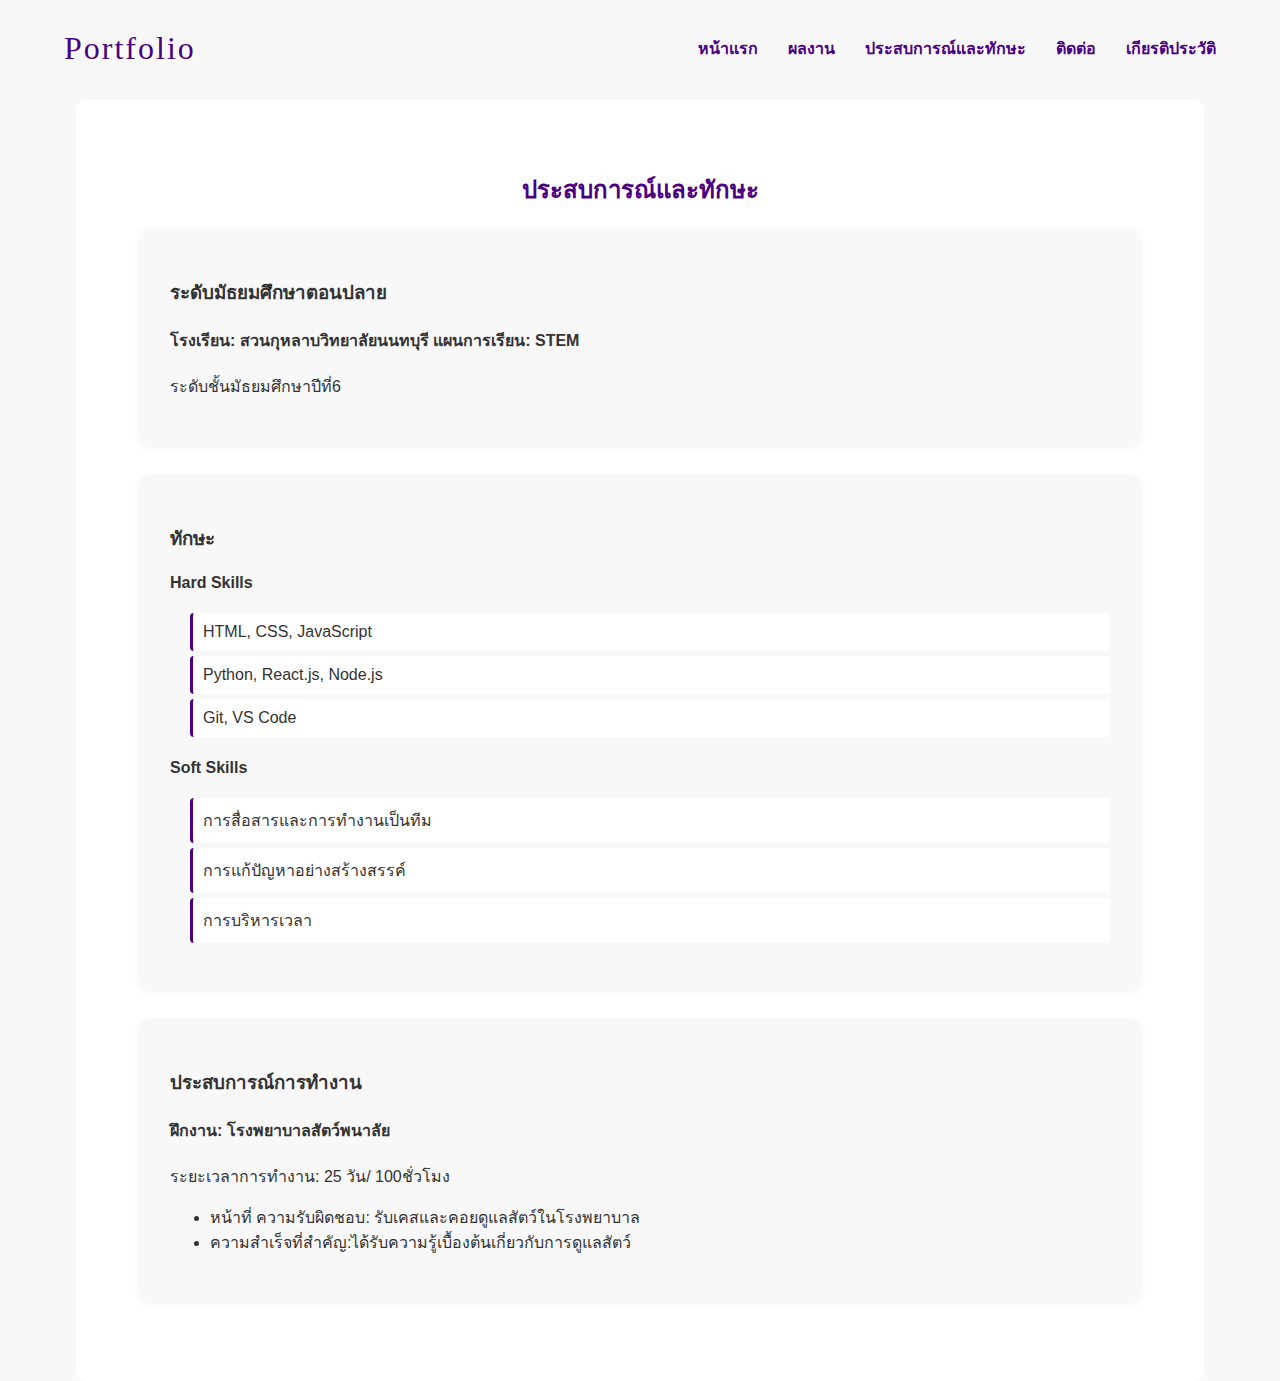
<file: skills.html>
<!DOCTYPE html>
<html lang="th">
<head>
    <meta charset="UTF-8">
    <meta name="viewport" content="width=device-width, initial-scale=1.0">
    <title>ประสบการณ์และทักษะ - Portfolio</title>
    <link rel="stylesheet" href="style5.css">
    <link rel="stylesheet" href="https://cdnjs.cloudflare.com/ajax/libs/font-awesome/6.0.0-beta3/css/all.min.css">
</head>
<body>
    <header>
        <div class="nav-bar">
            <a href="index.html" class="logo">Portfolio</a>
            <nav class="desktop-menu">
                <ul>
                    <li><a href="index.html">หน้าแรก</a></li>
                    <li><a href="portfolio.html">ผลงาน</a></li>
                    <li><a href="skills.html">ประสบการณ์และทักษะ</a></li>
                    <li><a href="contact.html">ติดต่อ</a></li>
                    <li><a href="awards.html">เกียรติประวัติ</a></li>
                </ul>
            </nav>
            <div class="hamburger-menu">
                <i class="fa-solid fa-bars"></i>
            </div>
        </div>
        <nav class="mobile-menu">
            <ul>
                <li><a href="index.html">หน้าแรก</a></li>
                <li><a href="portfolio.html">ผลงาน</a></li>
                <li><a href="skills.html">ประสบการณ์และทักษะ</a></li>
                <li><a href="contact.html">ติดต่อ</a></li>
                <li><a href="awards.html">เกียรติประวัติ</a></li>
            </ul>
        </nav>
    </header>

    <main class="page-content">
        <section class="skills-section">
            <h2>ประสบการณ์และทักษะ</h2>
            <div class="section-box">
                <h3>ระดับมัธยมศึกษาตอนปลาย</h3>
                <div class="education-item">
                    <h4>โรงเรียน: สวนกุหลาบวิทยาลัยนนทบุรี
                        แผนการเรียน: STEM</h4>
                    <p>ระดับชั้นมัธยมศึกษาปีที่6</p>
                </div>
            </div>
            <div class="section-box">
                <h3>ทักษะ</h3>
                <div class="skill-group">
                    <h4>Hard Skills</h4>
                    <ul>
                        <li>HTML, CSS, JavaScript</li>
                        <li>Python, React.js, Node.js</li>
                        <li>Git, VS Code</li>
                    </ul>
                </div>
                <div class="skill-group">
                    <h4>Soft Skills</h4>
                    <ul>
                        <li>การสื่อสารและการทำงานเป็นทีม</li>
                        <li>การแก้ปัญหาอย่างสร้างสรรค์</li>
                        <li>การบริหารเวลา</li>
                    </ul>
                </div>
            </div>
            <div class="section-box">
                <h3>ประสบการณ์การทำงาน</h3>
                <div class="work-experience-item">
                    <h4>ฝึกงาน:  โรงพยาบาลสัตว์พนาลัย</h4>
                    <p>ระยะเวลาการทำงาน: 25 วัน/ 100ชั่วโมง</p>
                    <ul>
                        <li>หน้าที่ ความรับผิดชอบ: รับเคสและคอยดูแลสัตว์ในโรงพยาบาล</li>
                        <li>ความสำเร็จที่สำคัญ:ได้รับความรู้เบื้องต้นเกี่ยวกับการดูแลสัตว์</li>
                    </ul>
                </div>
            </div>
        </section>
    </main>
    <script src="script.js"></script>
</body>
</html>
</file>
<file: style5.css>
/*Creative & Artistic*/
/* General & Body */
body {
    font-family: 'Noto Serif Thai', 'Arial', sans-serif;
    margin: 0;
    padding: 0;
    background-color: #f8f8f8;
    color: #333;
}

.page-content {
    padding: 50px 5%;
    max-width: 1000px;
    margin: 0 auto;
    background-color: #fff;
    border-radius: 10px;
    margin-top: 100px;  /*เพิ่มระยะห่างด้านบนเพื่อไม่ให้ซ้อนกับ header */
}

.page-content h2 {
    text-align: center;
    color: #4b0082;
    margin-bottom: 20px;
}

/* Header & Nav */
header {
    background-color: transparent;
    position: absolute;
    width: 100%;
    z-index: 1000;
    top: 10px;
}

.nav-bar {
    display: flex;
    justify-content: space-between;
    align-items: center;
    padding: 20px 5%;
}

.nav-bar .logo {
    font-family: 'Segoe Script', cursive;
    font-size: 2em;
    color: #4b0082;
    text-shadow: 2px 2px #fff;
    text-decoration: none;
    letter-spacing: 2px;
}

.desktop-menu ul {
    list-style: none;
    display: flex;
    gap: 30px;
    margin: 0;
    padding: 0;
}

.desktop-menu a {
    color: #4b0082;
    text-decoration: none;
    font-weight: bold;
    text-transform: uppercase;
    position: relative;
    transition: color 0.3s;
}

.desktop-menu a:hover { 
    color: #8a2be2; 
}

.desktop-menu a::after {
    content: '';
    position: absolute;
    left: 0;
    bottom: -10px;
    width: 100%;
    height: 3px;
    background-color: #ffc107;
    transform: scaleX(0);
    transition: transform 0.3s ease-in-out;
}

.desktop-menu a:hover::after { 
    transform: scaleX(1); 
}

.hamburger-menu { 
    display: none; 
    color: #4b0082; 
    cursor: pointer; 
    font-size: 1.5em; 
}

.mobile-menu {
    display: none;
    background-color: rgba(255, 255, 255, 0.9);
    text-align: center;
    position: absolute;
    top: 60px;
    right: 0;
    width: 250px;
    box-shadow: 0 4px 8px rgba(0, 0, 0, 0.1);
    z-index: 999;
    padding: 10px 0;
}

.mobile-menu ul {
    list-style: none;
    padding: 0;
    margin: 0;
}

.mobile-menu a {
    text-decoration: none;
    color: #4b0082;
    display: block;
    padding: 10px 0;
    border-bottom: 1px solid #ddd;
}

.mobile-menu a:hover {
    background-color: #f0f0f0;
    color: #8a2be2;
}

.mobile-menu.active { 
    display: block; 
}

/* Home Section */
.home-section {
    min-height: 100vh;
    background: linear-gradient(135deg, #f8f8f8 50%, #e0e0e0 50%);
    display: flex;
    justify-content: center;
    align-items: center;
}

.profile-card {
    display: flex;
    align-items: center;
    flex-direction: column;
    gap: 30px;
    padding: 50px;
    background-color: rgba(255, 255, 255, 0.8);
    backdrop-filter: blur(5px);
    box-shadow: 10px 10px 20px rgba(0, 0, 0, 0.1);
    transform: skewY(-2deg);
    max-width: 800px;
}

.profile-image-container {
    transform: skewY(2deg);
}

.profile-image {
    width: 250px;
    height: 250px;
    object-fit: cover;
    object-fit: contain;
    border-radius: 0;
    transform: rotate(-5deg);
    box-shadow: 0 10px 20px rgba(0, 0, 0, 0.2);
}

/* Awards Section */
.awards-container {
    display: flex;
    flex-wrap: wrap;
    gap: 20px;
    justify-content: center;
    margin-bottom: 30px;
}

.award-item {
    background-color: #fff;
    padding: 25px;
    border-radius: 8px;
    box-shadow: 0 2px 8px rgba(0, 0, 0, 0.05);
    text-align: center;
    flex: 1 1 300px;
}

.award-item img {
    width: 100%;
    max-width: 250px; 
    height: auto;
    display: block;
    margin: 0 auto 15px;
    border-radius: 0;
    transform: rotate(3deg);
    box-shadow: 0 5px 15px rgba(0, 0, 0, 0.15);
}

/* Contact Section */
.contact-section {
    display: flex;
    flex-direction: column;
    align-items: center;
    padding: 50px 5%;
    background: linear-gradient(135deg, #f8f8f8 50%, #e0e0e0 50%);
}

.contact-container {
    display: flex;
    flex-wrap: wrap;
    justify-content: center;
    gap: 40px;
    max-width: 1000px;
    width: 100%;
}

.contact-form-box, .contact-info-box {
    flex: 1 1 400px;
    background-color: rgba(255, 255, 255, 0.8);
    backdrop-filter: blur(5px);
    padding: 40px;
    border-radius: 8px;
    box-shadow: 10px 10px 20px rgba(0, 0, 0, 0.1);
    transform: skewY(-2deg);
    transition: transform 0.3s ease-in-out;
}

.contact-form-box:hover, .contact-info-box:hover {
    transform: skewY(-2deg) translateY(-5px);
    box-shadow: 15px 15px 30px rgba(0, 0, 0, 0.2);
}

.contact-form-box h3, .contact-info-box h3 {
    color: #4b0082;
    margin-bottom: 20px;
    text-align: left;
    transform: skewY(2deg); /* แก้ไขการบิดเบี้ยวของหัวข้อ */
}

.contact-form label {
    display: block;
    margin-bottom: 5px;
    font-weight: bold;
    color: #666;
}

.contact-form input[type="text"],
.contact-form input[type="email"],
.contact-form textarea {
    width: 100%;
    padding: 10px;
    margin-bottom: 15px;
    border: 1px solid #ddd;
    border-radius: 5px;
    box-sizing: border-box;
    font-family: 'Noto Serif Thai', serif;
}

.btn-submit {
    display: inline-block;
    padding: 12px 30px;
    background-color: #4b0082;
    color: #fff;
    border: none;
    border-radius: 5px;
    cursor: pointer;
    font-size: 1em;
    font-weight: bold;
    transition: background-color 0.3s ease;
}

.btn-submit:hover {
    background-color: #6a0dad;
}

.contact-info-box p {
    margin: 15px 0;
    font-size: 1.1em;
    color: #666;
    transform: skewY(2deg); /* แก้ไขการบิดเบี้ยวของข้อความ */
}

.contact-info-box .fas, .contact-info-box .fab {
    font-size: 1.2em;
    margin-right: 15px;
    color: #4b0082;
    transform: skewY(2deg); /* แก้ไขการบิดเบี้ยวของไอคอน */
}

.map-container {
    margin-top: 30px;
    border-radius: 8px;
    overflow: hidden;
    border: 1px solid #ddd;
    transform: rotate(3deg);
}

.map-container iframe {
    width: 100%;
    height: 400px;
    display: block;
}

/* Portfolio Section */
.portfolio-grid {
    display: grid;
    grid-template-columns: repeat(auto-fit, minmax(280px, 1fr));
    gap: 30px;
    margin-top: 20px;
}

.portfolio-item {
    background-color: #fff;
    border-radius: 8px;
    box-shadow: 0 4px 10px rgba(0, 0, 0, 0.05);
    overflow: hidden;
    transition: transform 0.3s ease-in-out;
}

.portfolio-item:hover { 
    transform: translateY(-5px); 
    box-shadow: 0 8px 15px rgba(0, 0, 0, 0.1); 
}

.portfolio-item img {
    width: 100%;
    height: 200px;
    object-fit: cover;
    object-fit: contain;
    border: 1px solid #ddd;
    border-radius: 8px 8px 0 0;
}

.portfolio-item h3 {
    padding: 15px 15px 5px 15px;
    margin: 0;
    color: #4b0082;
}

.portfolio-item p {
    padding: 0 15px 10px 15px;
    margin: 0;
    color: #666;
    font-size: 0.9em;
}

.portfolio-item .btn-link {
    display: inline-block;
    margin: 0 15px 15px 15px;
    padding: 8px 15px;
    background-color: #4b0082;
    color: #fff;
    text-decoration: none;
    border-radius: 5px;
    transition: background-color 0.3s ease;
}

/* Skills Section */
.skills-section h2 {
    text-align: center;
    color: #4b0082;
}
.section-box {
    background-color: #f8f8f8;
    padding: 30px;
    border-radius: 8px;
    box-shadow: 0 2px 8px rgba(0, 0, 0, 0.05);
    margin-bottom: 30px;
}
.skill-group ul {
    list-style: none;
    padding-left: 20px;
}
.skill-group li {
    background-color: #fff;
    padding: 10px;
    margin-bottom: 5px;
    border-left: 3px solid #4b0082;
    border-radius: 4px;
}

/* Responsiveness */
@media (max-width: 768px) {
    .desktop-menu { 
        display: none; 
    }

    .hamburger-menu { 
        display: block; 
    }

    .contact-form-box, .contact-info-box {
        flex: 1 1 100%;
        transform: none; /* ยกเลิกการบิดเบี้ยวในหน้าจอมือถือ */
    }

    .awards-container { 
        flex-direction: column; 
    }
}
</file>
